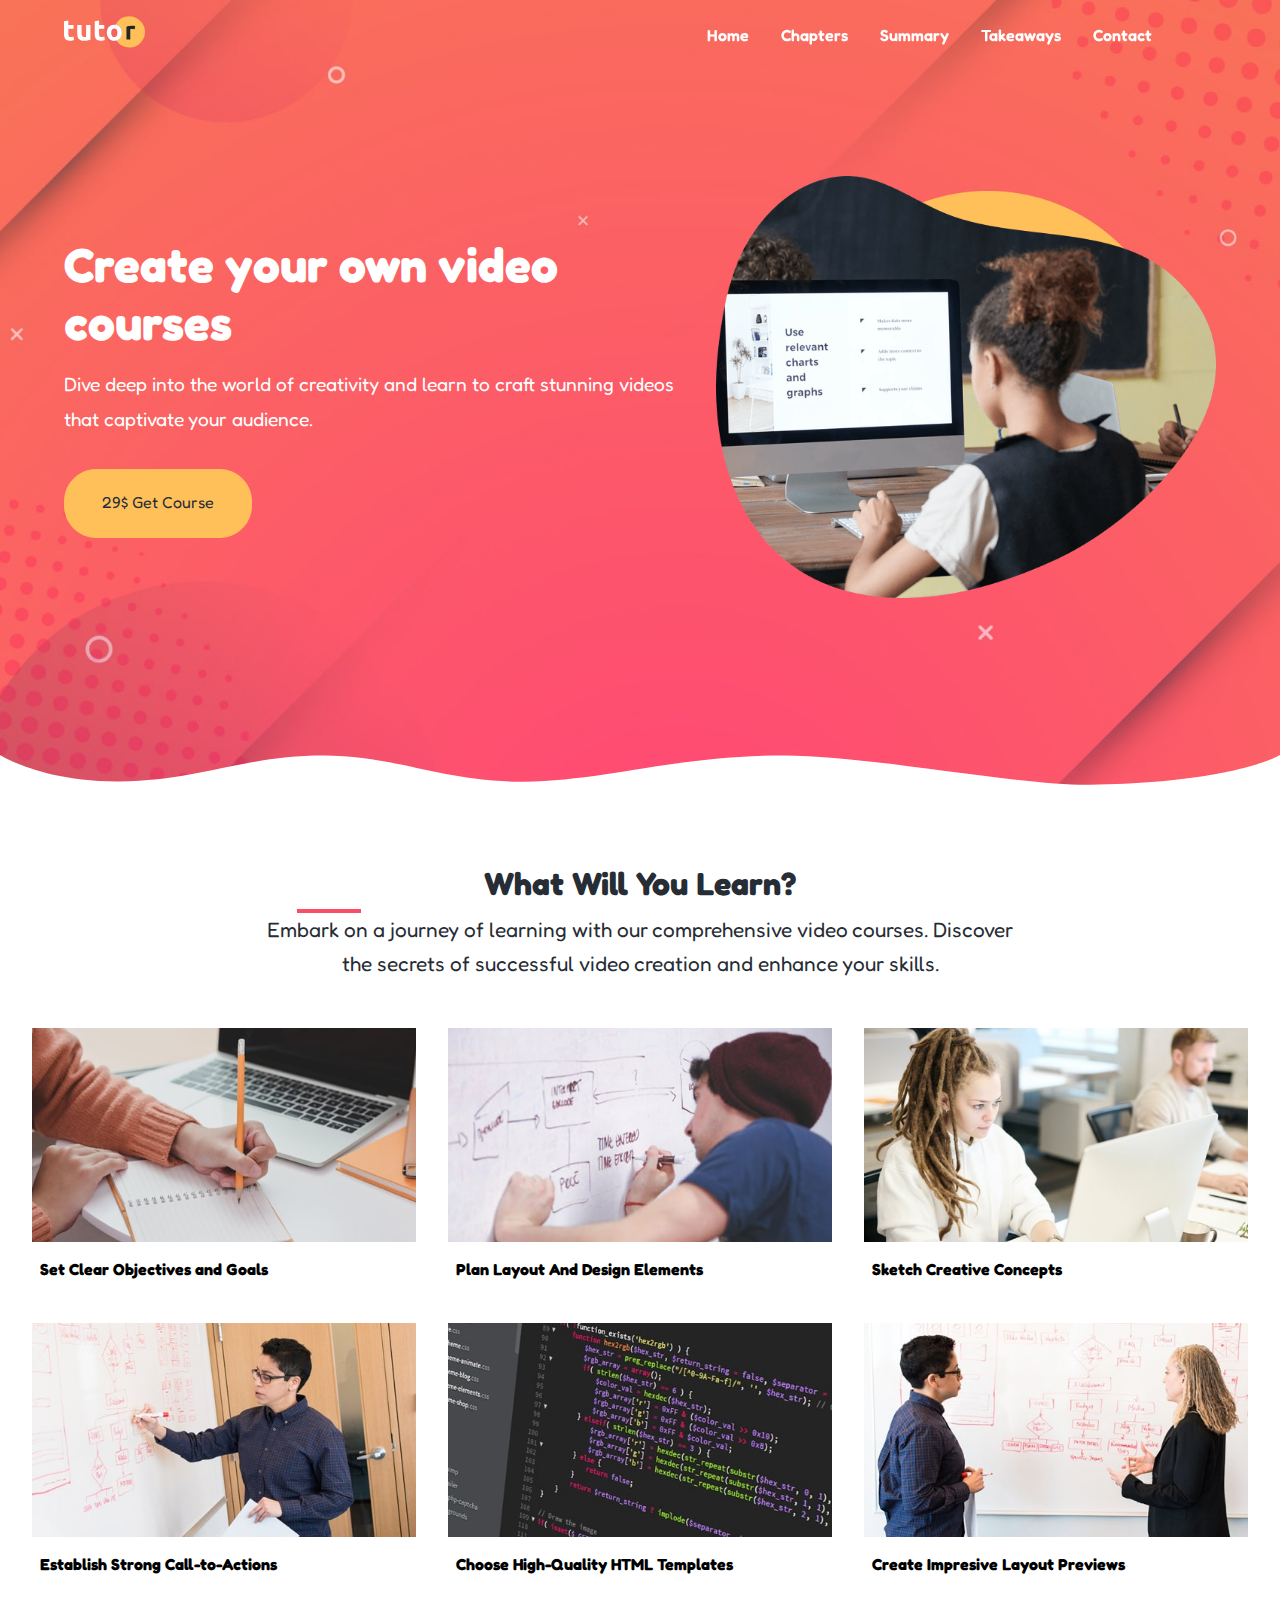
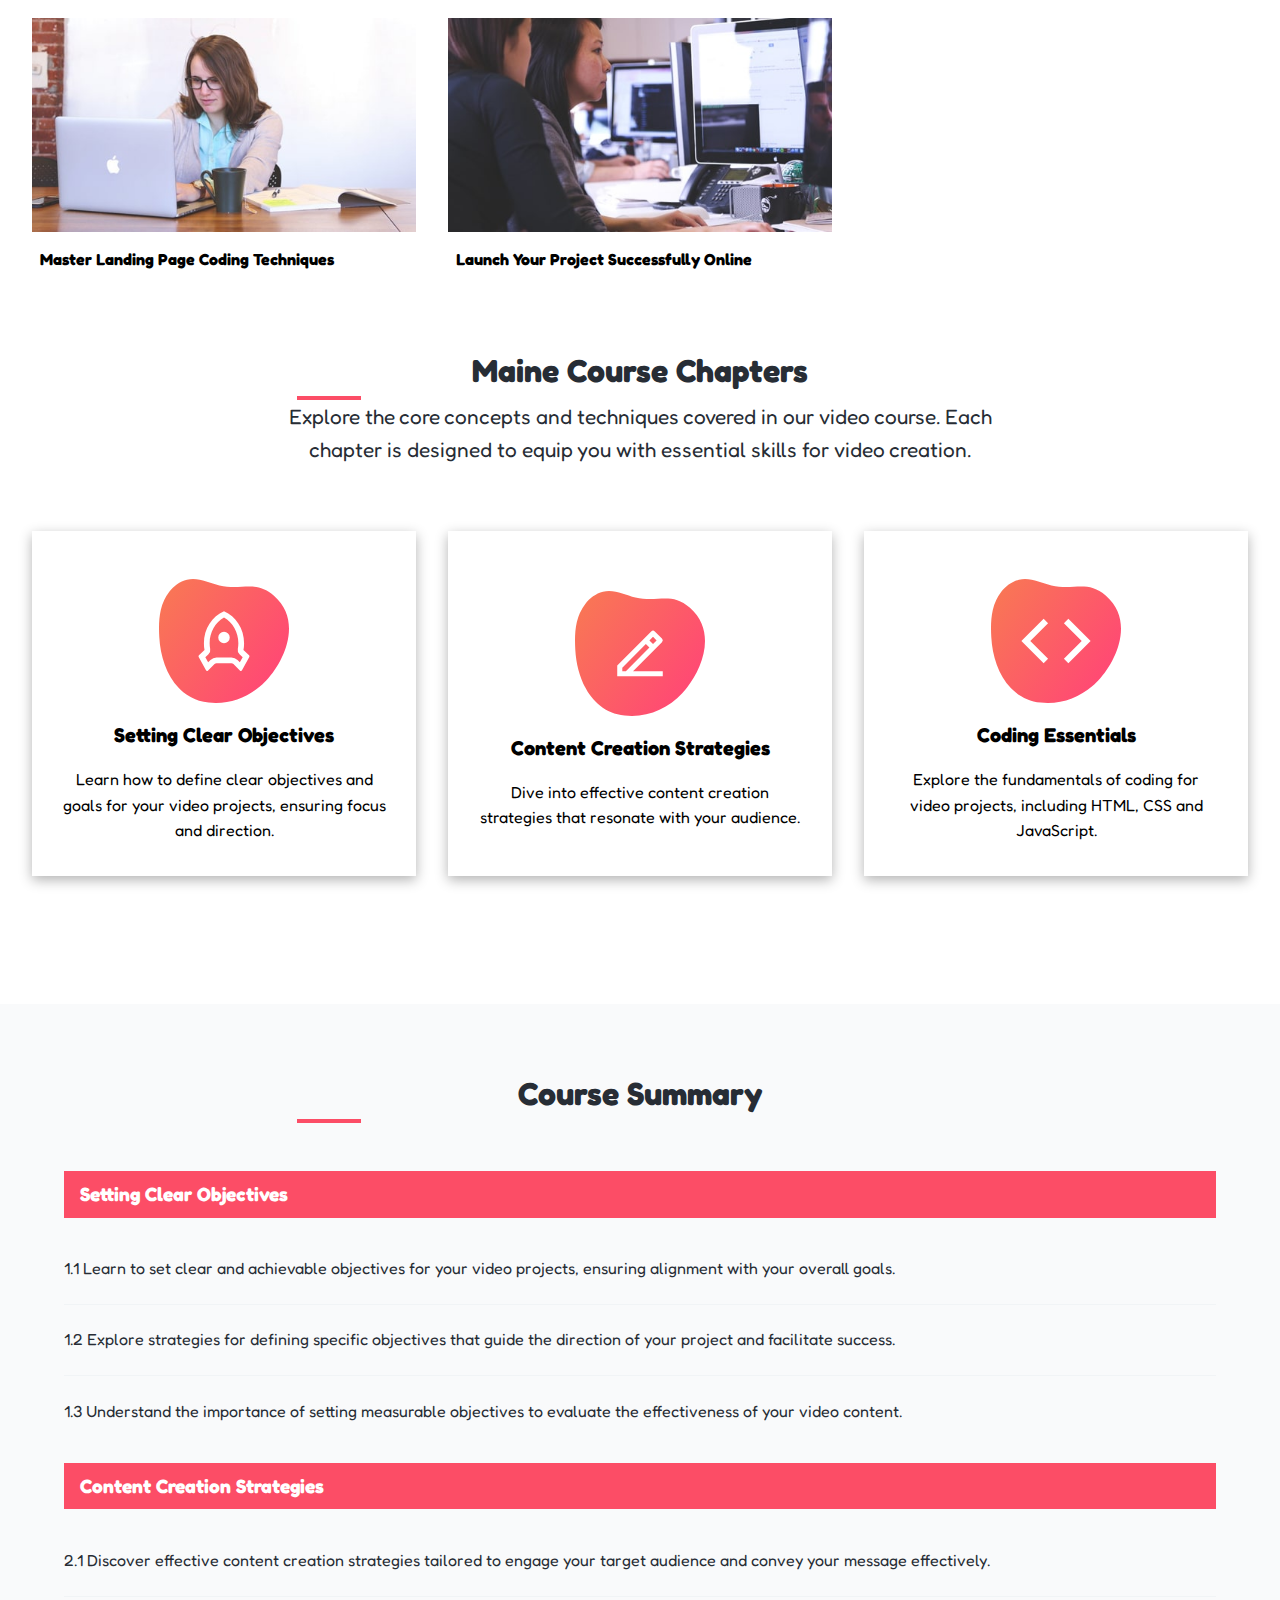
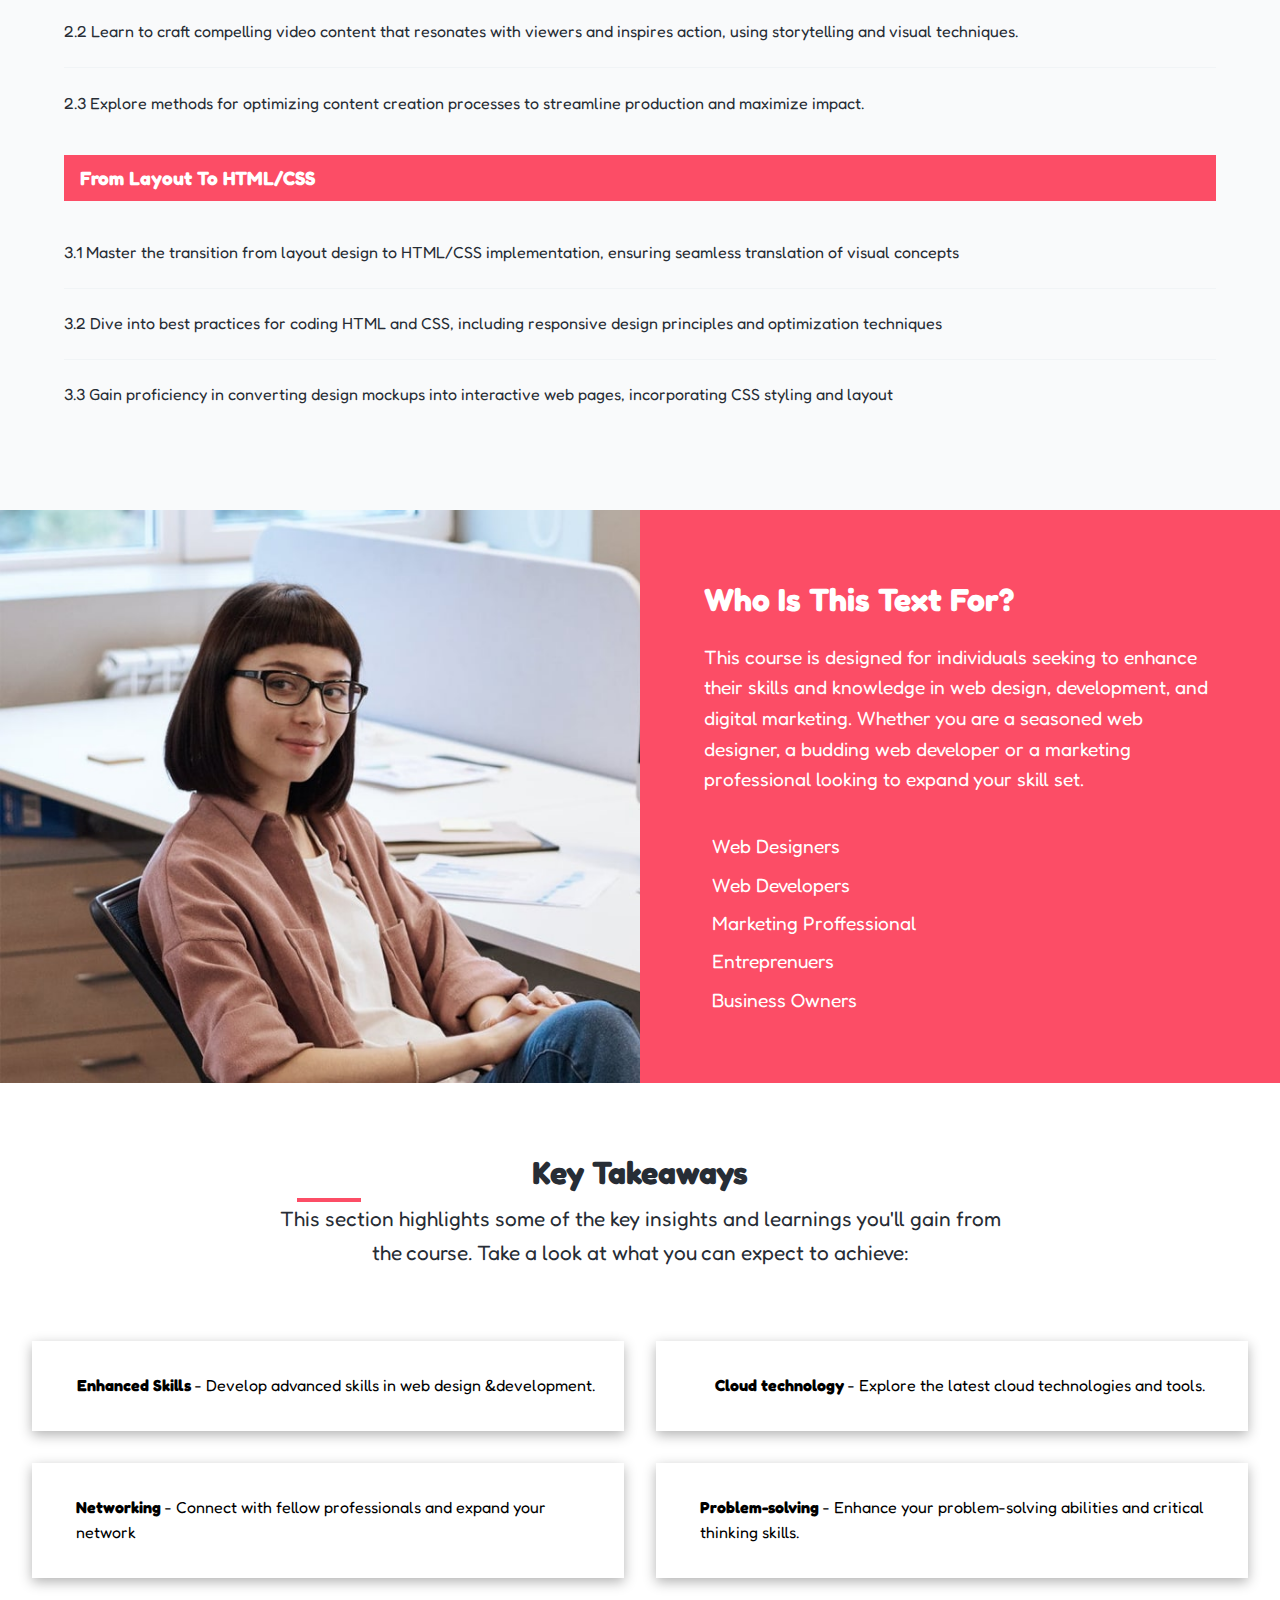
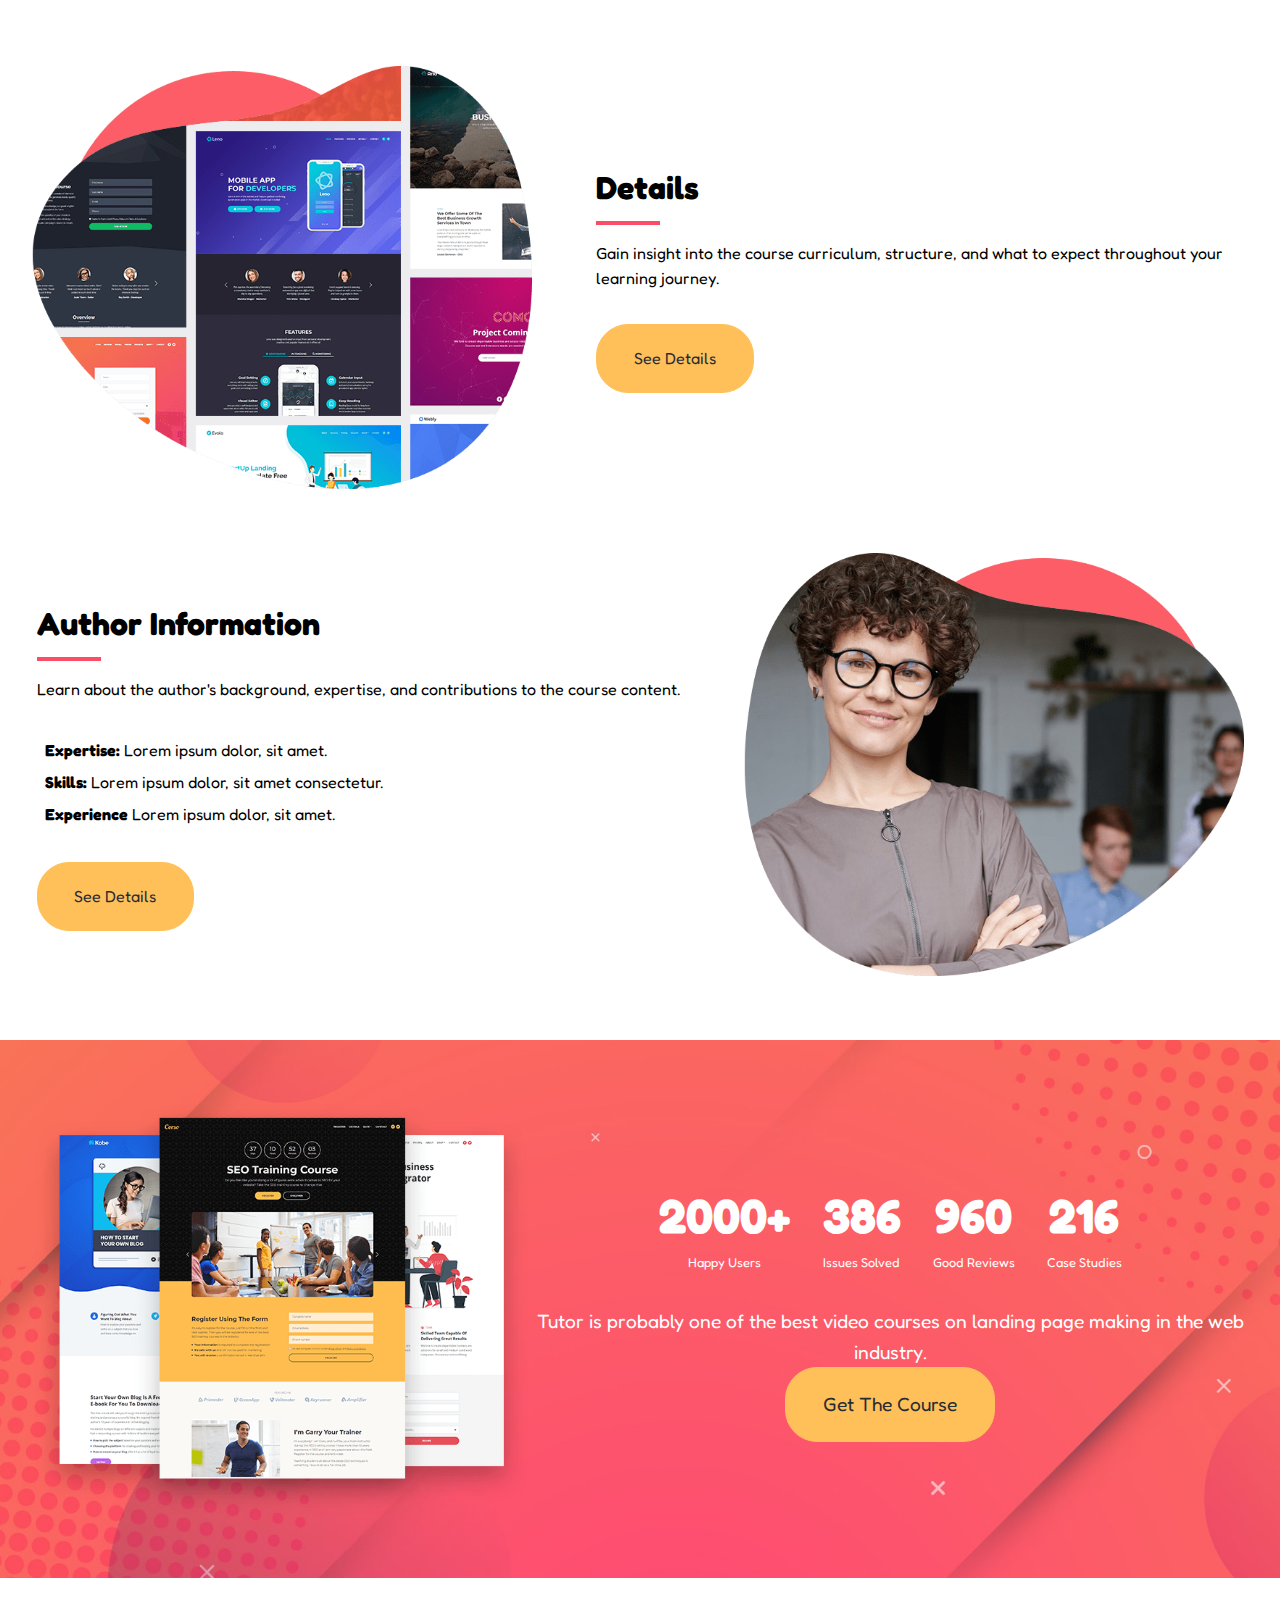
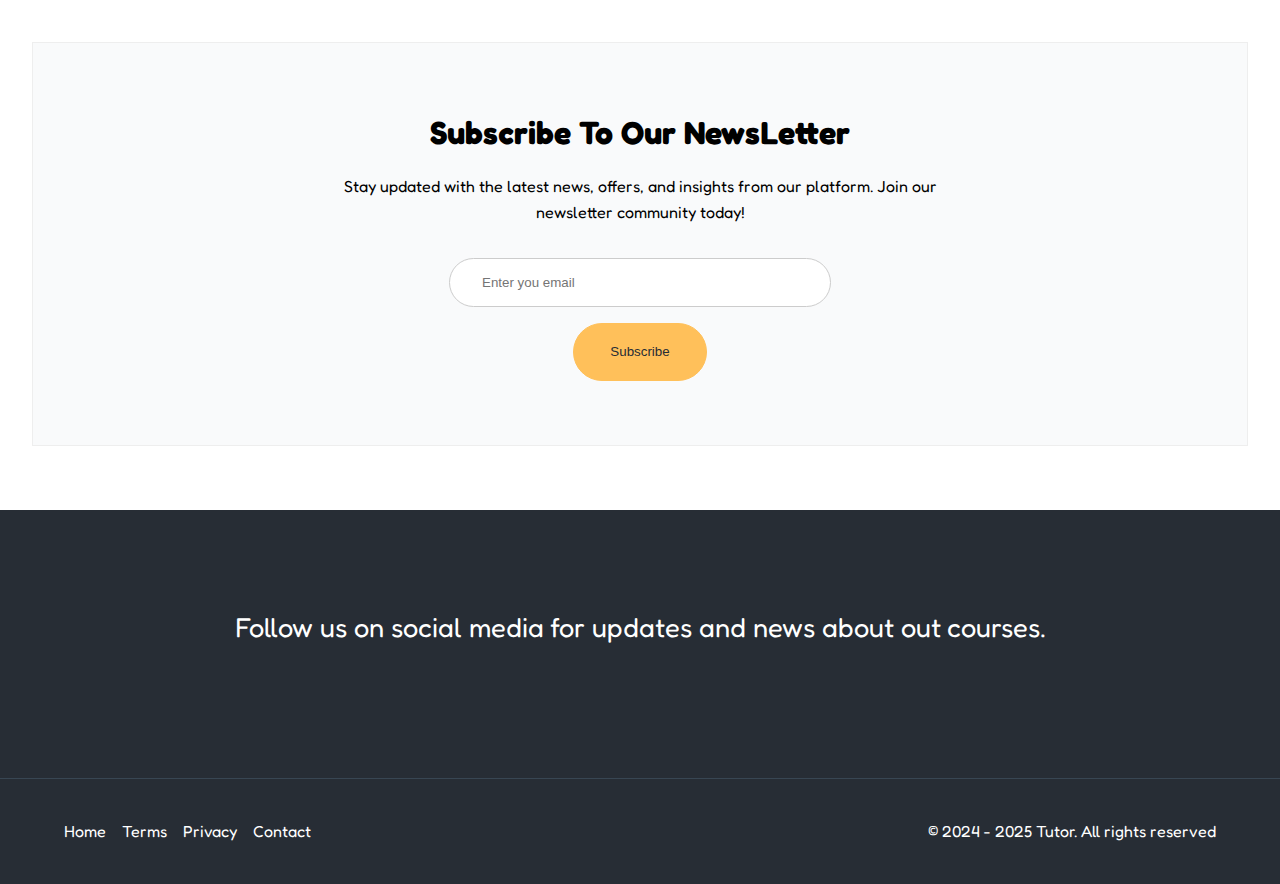
<file: index.html>
<!DOCTYPE html>
<html lang="en">
  <head>
    <meta charset="UTF-8" />
    <meta name="viewport" content="width=device-width, initial-scale=1.0" />
    <link
      rel="stylesheet"
      href="https://cdnjs.cloudflare.com/ajax/libs/font-awesome/6.6.0/css/all.min.css"
      integrity="sha512-Kc323vGBEqzTmouAECnVceyQqyqdsSiqLQISBL29aUW4U/M7pSPA/gEUZQqv1cwx4OnYxTxve5UMg5GT6L4JJg=="
      crossorigin="anonymous"
      referrerpolicy="no-referrer"
    />

    <link rel="preconnect" href="https://fonts.googleapis.com" />
    <link rel="preconnect" href="https://fonts.gstatic.com" crossorigin />
    <link
      href="https://fonts.googleapis.com/css2?family=Fredoka:wght@300..700&display=swap"
      rel="stylesheet"
    />

    <link rel="stylesheet" href="./css/style.css" />
    <link rel="icon" href="./images/favicon.png" />
    <title>Welcome to Teach.me</title>
  </head>
  <body>
    <nav class="navbar" role="navigation" aria-label="Main Navigation">
      <div class="navbar-flex container">
        <a href="index.html" aria-label="Logo Home Link">
          <img src="./images/logo.svg" alt="Tutor Logo" />
        </a>

        <div class="main-menu-items">
          <ul class="main-menu-list">
            <li>
              <a href="index.html">Home</a>
            </li>
            <li>
              <a href="#chapters">Chapters</a>
            </li>
            <li>
              <a href="#summary">Summary</a>
            </li>
            <li>
              <a href="#takeaways">Takeaways</a>
            </li>
            <li>
              <a href="#contact.html">Contact</a>
            </li>
            <li>
              <a
                href="facebook.com"
                target="_blank"
                aria-label="Follow us on Facebook"
              >
                <i class="fa-brands fa-facebook"></i>
              </a>
            </li>
            <li>
              <a
                href="linkedin.com"
                target="_blank"
                aria-label="Follow us on LinkedIn"
              >
                <i class="fa-brands fa-linkedin"></i>
              </a>
            </li>
          </ul>
        </div>

        <!-- Mobile menu -->
        <div class="mobile-menu">
          <!-- Hamburger button -->
          <div class="mobile-menu-toggle">
            <i class="fas fa-bars fa-2x"></i>
          </div>
          <!-- Mobile Menu Items -->
          <div class="mobile-menu-items">
            <ul class="mobile-menu-list">
              <li>
                <a href="index.html">Home</a>
              </li>
              <li>
                <a href="#chapters">Chapters</a>
              </li>
              <li>
                <a href="#summary">Summary</a>
              </li>
              <li>
                <a href="#takeaways">Takeaways</a>
              </li>
              <li>
                <a href="#contact.html">Contact</a>
              </li>
              <li>
                <a href="facebook.com" target="_blank">
                  <i class="fa-brands fa-facebook"></i>
                </a>
              </li>
              <li>
                <a href="linkedin.com" target="_blank">
                  <i class="fa-brands fa-linkedin"></i>
                </a>
              </li>
            </ul>
          </div>
        </div>
      </div>
    </nav>

    <!-- Hero -->

    <header class="hero">
      <div class="container hero-flex">
        <div class="hero-content">
          <h1>Create your own video courses</h1>
          <p>
            Dive deep into the world of creativity and learn to craft stunning
            videos that captivate your audience.
          </p>
          <a href="#" class="btn">29$ Get Course</a>
        </div>
        <img src="./images/header-course.png" alt="hero" />
      </div>
      <svg
        class="frame-decoration"
        data-name="Layer 2"
        xmlns="http://www.w3.org/2000/svg"
        preserveAspectRatio="none"
        viewBox="0 0 1920 192.275"
      >
        <defs>
          <style>
            .cls-1 {
              fill: #ffffff;
            }
          </style>
        </defs>
        <title>frame-decoration</title>
        <path
          class="cls-1"
          d="M0,158.755s63.9,52.163,179.472,50.736c121.494-1.5,185.839-49.738,305.984-49.733,109.21,0,181.491,51.733,300.537,50.233,123.941-1.562,225.214-50.126,390.43-50.374,123.821-.185,353.982,58.374,458.976,56.373,217.907-4.153,284.6-57.236,284.6-57.236V351.03H0V158.755Z"
          transform="translate(0 -158.755)"
        ></path>
      </svg>
    </header>

    <!-- Learn Section -->

    <section class="learn">
      <div class="container">
        <div class="section-header">
          <h2>What Will You Learn?</h2>
          <div class="heading-border"></div>
          <p>
            Embark on a journey of learning with our comprehensive video
            courses. Discover the secrets of successful video creation and
            enhance your skills.
          </p>
        </div>
        <div class="topics">
          <div class="topic-image">
            <img src="images/description-1.jpg" alt="topic" />
            <div class="topic-text">
              <h3>Set Clear Objectives and Goals</h3>
            </div>
          </div>
          <div class="topic-image">
            <img src="images/description-2.jpg" alt="topic" />
            <div class="topic-text">
              <h3>Plan Layout And Design Elements</h3>
            </div>
          </div>
          <div class="topic-image">
            <img src="images/description-3.jpg" alt="topic" />
            <div class="topic-text">
              <h3>Sketch Creative Concepts</h3>
            </div>
          </div>
          <div class="topic-image">
            <img src="images/description-4.jpg" alt="topic" />
            <div class="topic-text">
              <h3>Establish Strong Call-to-Actions</h3>
            </div>
          </div>
          <div class="topic-image">
            <img src="images/description-5.jpg" alt="topic" />
            <div class="topic-text">
              <h3>Choose High-Quality HTML Templates</h3>
            </div>
          </div>
          <div class="topic-image">
            <img src="images/description-6.jpg" alt="topic" />
            <div class="topic-text">
              <h3>Create Impresive Layout Previews</h3>
            </div>
          </div>
          <div class="topic-image">
            <img src="images/description-7.jpg" alt="topic" />
            <div class="topic-text">
              <h3>Master Landing Page Coding Techniques</h3>
            </div>
          </div>
          <div class="topic-image">
            <img src="images/description-8.jpg" alt="topic" />
            <div class="topic-text">
              <h3>Launch Your Project Successfully Online</h3>
            </div>
          </div>
        </div>
      </div>
    </section>

    <!-- Course chapters section -->

    <section class="chapters section" id="chapters">
      <div class="container">
        <div class="section-header">
          <h2>Maine Course Chapters</h2>
          <div class="heading-border"></div>
          <p>
            Explore the core concepts and techniques covered in our video
            course. Each chapter is designed to equip you with essential skills
            for video creation.
          </p>
        </div>
        <div class="chapter-cards">
          <div class="card">
            <img src="images/chapters-icon-1.svg" alt="chapter 1" />
            <h3>Setting Clear Objectives</h3>
            <p>
              Learn how to define clear objectives and goals for your video
              projects, ensuring focus and direction.
            </p>
          </div>
          <div class="card">
            <img src="images/chapters-icon-2.svg" alt="chapter 2" />
            <h3>Content Creation Strategies</h3>
            <p>
              Dive into effective content creation strategies that resonate with
              your audience.
            </p>
          </div>
          <div class="card">
            <img src="images/chapters-icon-3.svg" alt="chapter 3" />
            <h3>Coding Essentials</h3>
            <p>
              Explore the fundamentals of coding for video projects, including
              HTML, CSS and JavaScript.
            </p>
          </div>
        </div>
      </div>
    </section>

    <!-- Course Summary -->

    <section class="summary" id="summary">
      <div class="container">
        <div class="section-header">
          <h2>Course Summary</h2>
          <div class="heading-border"></div>
        </div>
        <div class="section-lists">
          <div class="list">
            <div class="list-header">Setting Clear Objectives</div>
            <div class="list-item">
              1.1 Learn to set clear and achievable objectives for your video
              projects, ensuring alignment with your overall goals.
            </div>
            <div class="list-item">
              1.2 Explore strategies for defining specific objectives that guide
              the direction of your project and facilitate success.
            </div>
            <div class="list-item">
              1.3 Understand the importance of setting measurable objectives to
              evaluate the effectiveness of your video content.
            </div>
          </div>

          <div class="list">
            <div class="list-header">Content Creation Strategies</div>
            <div class="list-item">
              2.1 Discover effective content creation strategies tailored to
              engage your target audience and convey your message effectively.
            </div>
            <div class="list-item">
              2.2 Learn to craft compelling video content that resonates with
              viewers and inspires action, using storytelling and visual
              techniques.
            </div>
            <div class="list-item">
              2.3 Explore methods for optimizing content creation processes to
              streamline production and maximize impact.
            </div>
          </div>

          <div class="list">
            <div class="list-header">From Layout To HTML/CSS</div>
            <div class="list-item">
              3.1 Master the transition from layout design to HTML/CSS
              implementation, ensuring seamless translation of visual concepts
            </div>
            <div class="list-item">
              3.2 Dive into best practices for coding HTML and CSS, including
              responsive design principles and optimization techniques
            </div>
            <div class="list-item">
              3.3 Gain proficiency in converting design mockups into interactive
              web pages, incorporating CSS styling and layout
            </div>
          </div>
        </div>
      </div>
    </section>

    <!-- Info section -->

    <section class="info" id="info">
      <div class="info-container">
        <div class="info-left"></div>
        <div class="info-content">
          <h2>Who Is This Text For?</h2>
          <p>
            This course is designed for individuals seeking to enhance their
            skills and knowledge in web design, development, and digital
            marketing. Whether you are a seasoned web designer, a budding web
            developer or a marketing professional looking to expand your skill
            set.
          </p>
          <ul>
            <li><i class="fas fa-check"></i>Web Designers</li>
            <li><i class="fas fa-check"></i>Web Developers</li>
            <li><i class="fas fa-check"></i>Marketing Proffessional</li>
            <li><i class="fas fa-check"></i>Entreprenuers</li>
            <li><i class="fas fa-check"></i>Business Owners</li>
          </ul>
        </div>
      </div>
    </section>

    <!-- Takeaways -->
    <section class="takeaways section" id="takeaways">
      <div class="container">
        <div class="section-header">
          <h2>Key Takeaways</h2>
          <div class="heading-border"></div>
          <p>
            This section highlights some of the key insights and learnings
            you'll gain from the course. Take a look at what you can expect to
            achieve:
          </p>
        </div>
        <div class="takeaway-cards">
          <div class="card">
            <i class="fas fa-rocket fa-3x text-primary"> </i>
            <p>
              <strong>Enhanced Skills</strong> - Develop advanced skills in web
              design &amp;development.
            </p>
          </div>
          <div class="card">
            <i class="fas fa-cloud fa-3x text-primary"> </i>
            <p>
              <strong>Cloud technology</strong> - Explore the latest cloud
              technologies and tools.
            </p>
          </div>
          <div class="card">
            <i class="fas fa-user fa-3x text-primary"> </i>
            <p>
              <strong>Networking</strong> - Connect with fellow professionals
              and expand your network
            </p>
          </div>
          <div class="card">
            <i class="fas fa-cog fa-3x text-primary"> </i>
            <p>
              <strong>Problem-solving</strong> - Enhance your problem-solving
              abilities and critical thinking skills.
            </p>
          </div>
        </div>
      </div>
    </section>

    <!-- Course Details -->
    <section class="details section" id="details">
      <div class="container details-flex">
        <img src="images/details.png" alt="details" />
        <div class="details-content">
          <h2>Details</h2>
          <div class="heading-border"></div>
          <p>
            Gain insight into the course curriculum, structure, and what to
            expect throughout your learning journey.
          </p>
          <a href="#" class="btn">See Details</a>
        </div>
      </div>
    </section>

    <!-- Author Details -->
    <section class="details section" id="author">
      <div class="container details-flex">
        <img src="images/author.png" alt="details" />
        <div class="details-content">
          <h2>Author Information</h2>
          <div class="heading-border"></div>
          <p>
            Learn about the author's background, expertise, and contributions to
            the course content.
          </p>
          <ul>
            <li>
              <i class="fas fa-chevron-circle-right text-primary"></i
              ><strong>Expertise:</strong> Lorem ipsum dolor, sit amet.
            </li>

            <li>
              <i class="fas fa-chevron-circle-right text-primary"></i
              ><strong>Skills:</strong> Lorem ipsum dolor, sit amet consectetur.
            </li>
            <li>
              <i class="fas fa-chevron-circle-right text-primary"></i
              ><strong>Experience</strong> Lorem ipsum dolor, sit amet.
            </li>
          </ul>
          <a href="#" class="btn">See Details</a>
        </div>
      </div>
    </section>

    <!-- Stat Section -->

    <section class="stats section" id="stats">
      <div class="container stats-flex">
        <img src="./images/stats.png" alt="stats" />
        <div class="stats-content">
          <div class="stats-numbers">
            <div>
              <h3>2000+</h3>

              <p>Happy Users</p>
            </div>
            <div>
              <h3>386</h3>

              <p>Issues Solved</p>
            </div>
            <div>
              <h3>960</h3>

              <p>Good Reviews</p>
            </div>
            <div>
              <h3>216</h3>

              <p>Case Studies</p>
            </div>
          </div>
          <div class="stats-text">
            <p>
              Tutor is probably one of the best video courses on landing page
              making in the web industry.
            </p>
            <a href="#" class="btn">Get The Course</a>
          </div>
        </div>
      </div>
    </section>

    <!-- Newsletter Section -->

    <section class="newsletter section" id="newsletter">
      <div class="container newsletter-flex">
        <h2>Subscribe To Our NewsLetter</h2>
        <p>
          Stay updated with the latest news, offers, and insights from our
          platform. Join our newsletter community today!
        </p>
        <form>
          <input
            type="email"
            name="email"
            id="email"
            placeholder="Enter you email"
          />
          <button class="btn" type="submit">Subscribe</button>
        </form>
      </div>
    </section>

    <!-- Footer -->

    <section class="social section">
      <div class="container">
        <div class="social-flex">
          <p>
            Follow us on social media for updates and news about out courses.
          </p>
          <div class="social-icons">
            <a href="#"><i class="fa-brands fa-facebook fa-2x"></i></a>
            <a href="#"><i class="fa-brands fa-twitter fa-2x"></i></a>
            <a href="#"><i class="fa-brands fa-instagram fa-2x"></i></a>
            <a href="#"><i class="fa-brands fa-linkedin fa-2x"></i></a>
            <a href="#"><i class="fa-brands fa-youtube fa-2x"></i></a>
            <a href="#"><i class="fa-brands fa-pinterest fa-2x"></i></a>
          </div>
        </div>
      </div>
    </section>

    <footer class="footer">
      <div class="container footer-flex">
        <ul class="footer-links">
          <li><a href="#"></a>Home</li>
          <li><a href="#"></a>Terms</li>
          <li><a href="#"></a>Privacy</li>
          <li><a href="contact.html"></a>Contact</li>
        </ul>
        <p>&copy; 2024 - 2025 Tutor. All rights reserved</p>
      </div>
    </footer>

    <script src="./js/index.js"></script>
  </body>
</html>
</file>
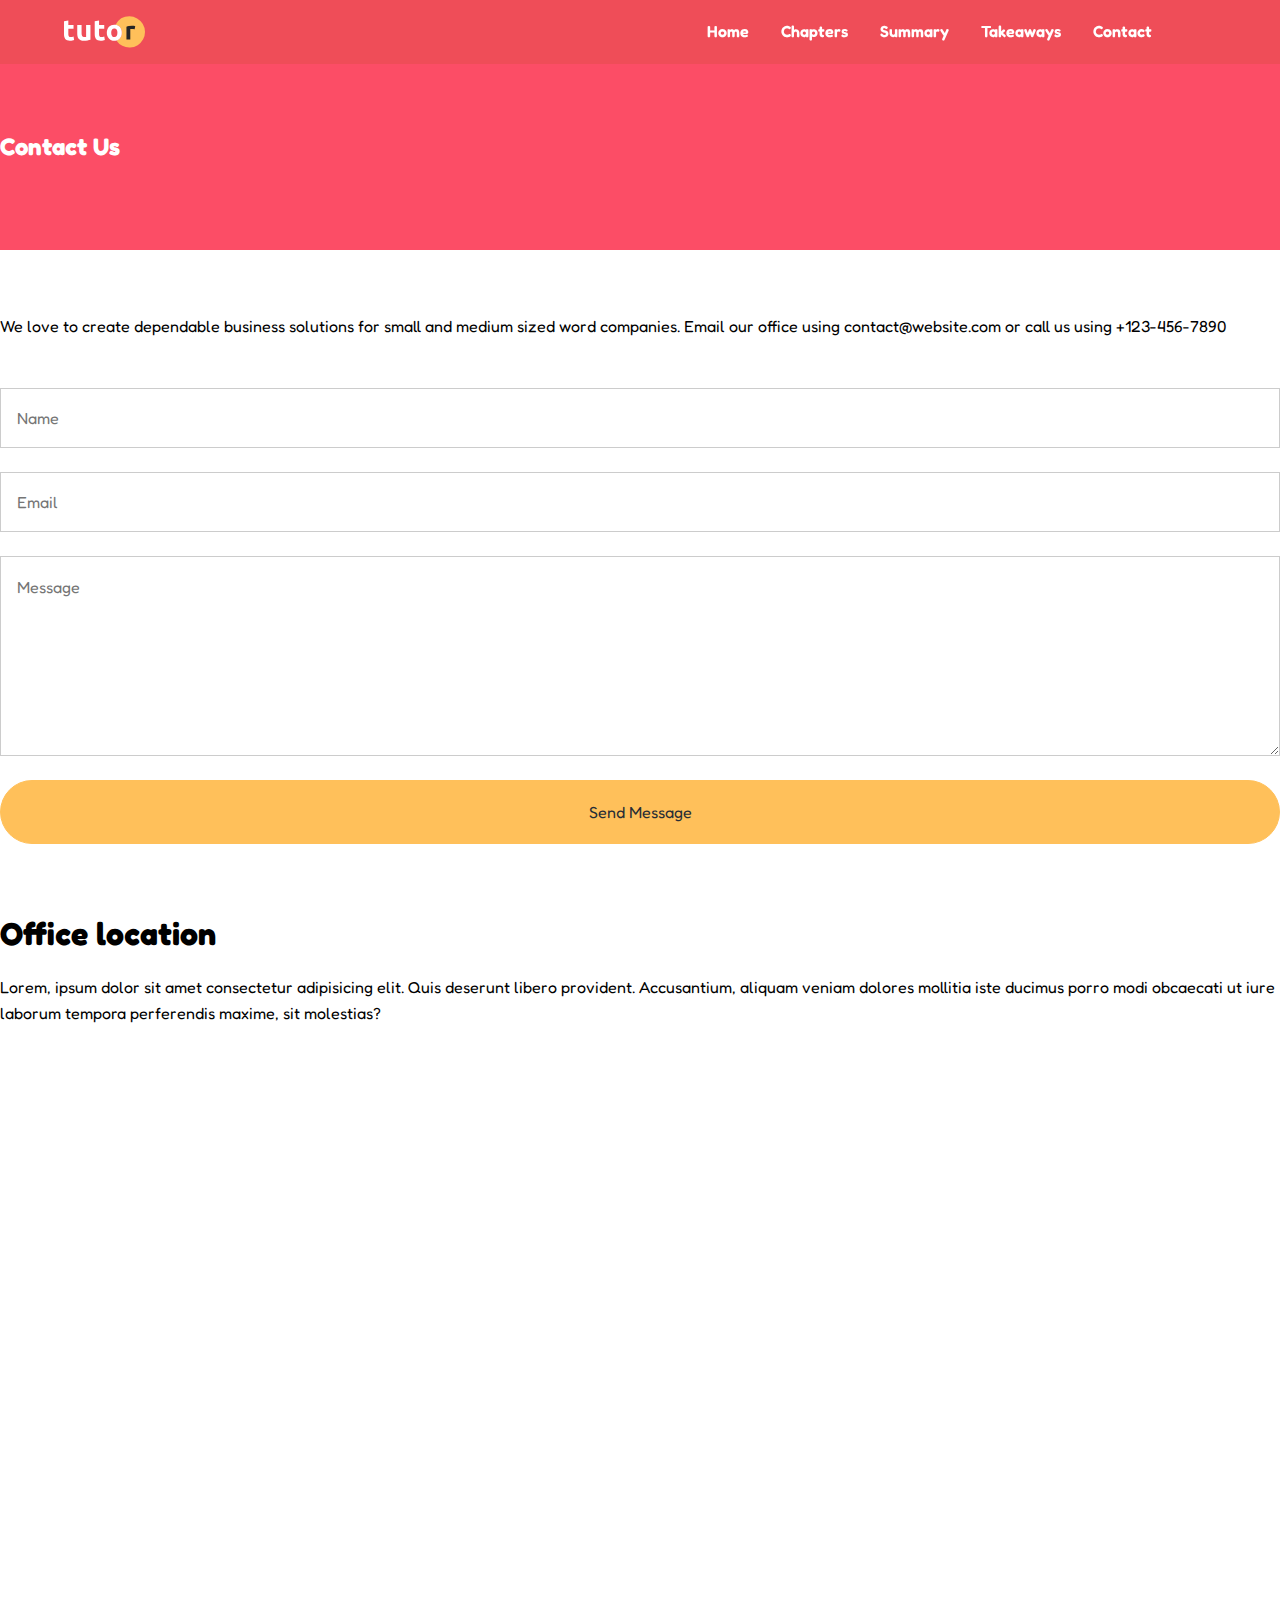
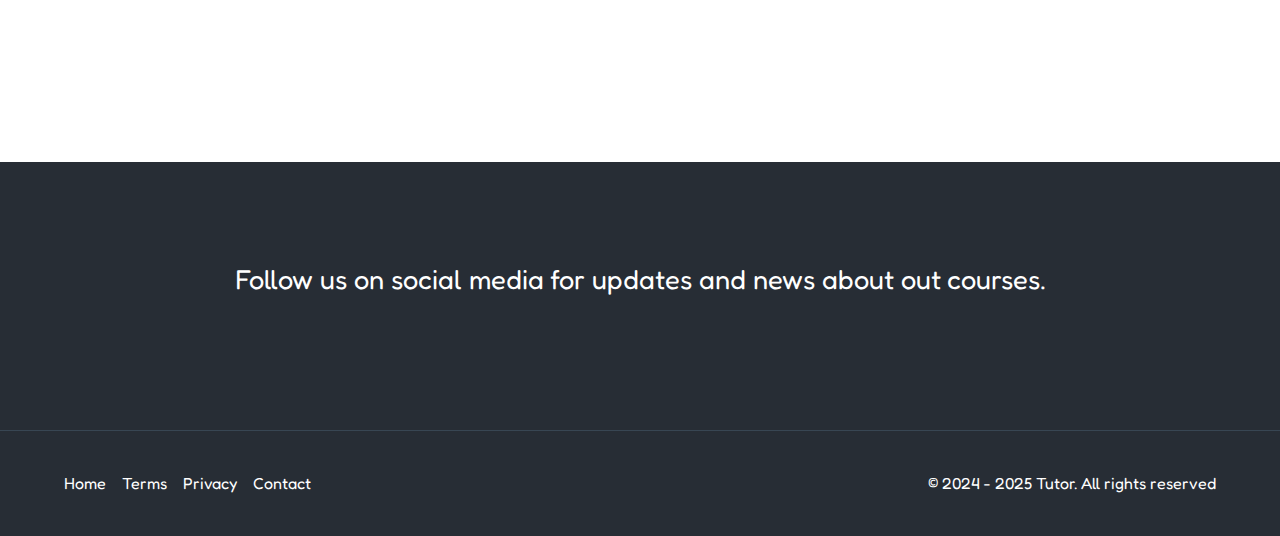
<file: contact.html>
<!DOCTYPE html>
<html lang="en">
  <head>
    <meta charset="UTF-8" />
    <meta name="viewport" content="width=device-width, initial-scale=1.0" />
    <link
      rel="stylesheet"
      href="https://cdnjs.cloudflare.com/ajax/libs/font-awesome/6.6.0/css/all.min.css"
      integrity="sha512-Kc323vGBEqzTmouAECnVceyQqyqdsSiqLQISBL29aUW4U/M7pSPA/gEUZQqv1cwx4OnYxTxve5UMg5GT6L4JJg=="
      crossorigin="anonymous"
      referrerpolicy="no-referrer"
    />

    <link rel="preconnect" href="https://fonts.googleapis.com" />
    <link rel="preconnect" href="https://fonts.gstatic.com" crossorigin />
    <link
      href="https://fonts.googleapis.com/css2?family=Fredoka:wght@300..700&display=swap"
      rel="stylesheet"
    />

    <link rel="stylesheet" href="./css/style.css" />
    <link rel="icon" href="./images/favicon.png" />
    <title>Welcome to Teach.me</title>
  </head>
  <body>
    <nav class="navbar navbar-scroll">
      <div class="navbar-flex container">
        <img src="./images/logo.svg" alt="Tutor" />
        <div class="main-menu-items">
          <ul class="main-menu-list">
            <li>
              <a href="#home">Home</a>
            </li>
            <li>
              <a href="#chapters">Chapters</a>
            </li>
            <li>
              <a href="#summary">Summary</a>
            </li>
            <li>
              <a href="#takeaways">Takeaways</a>
            </li>
            <li>
              <a href="#contact.html">Contact</a>
            </li>
            <li>
              <a href="facebook.com" target="_blank">
                <i class="fa-brands fa-facebook"></i>
              </a>
            </li>
            <li>
              <a href="linkedin.com" target="_blank">
                <i class="fa-brands fa-linkedin"></i>
              </a>
            </li>
          </ul>
        </div>

        <!-- Mobile menu -->
        <div class="mobile-menu">
          <!-- Hamburger button -->
          <div class="mobile-menu-toggle">
            <i class="fas fa-bars fa-2x"></i>
          </div>
          <!-- Mobile Menu Items -->
          <div class="mobile-menu-items">
            <ul class="mobile-menu-list">
              <li>
                <a href="#home">Home</a>
              </li>
              <li>
                <a href="#chapters">Chapters</a>
              </li>
              <li>
                <a href="#summary">Summary</a>
              </li>
              <li>
                <a href="#takeaways">Takeaways</a>
              </li>
              <li>
                <a href="#contact.html">Contact</a>
              </li>
              <li>
                <a href="facebook.com" target="_blank">
                  <i class="fa-brands fa-facebook"></i>
                </a>
              </li>
              <li>
                <a href="linkedin.com" target="_blank">
                  <i class="fa-brands fa-linkedin"></i>
                </a>
              </li>
            </ul>
          </div>
        </div>
      </div>
    </nav>

    <!-- Inner Header -->

    <header class="inner-header">
      <div class="container-sm">
        <h2>Contact Us</h2>
      </div>
    </header>

    <section class="contact-form section">
      <div class="container-sm">
        <p>
          We love to create dependable business solutions for small and medium
          sized word companies. Email our office using contact@website.com or
          call us using +123-456-7890
        </p>
        <form action="https://formspree.io/f/mjkbnqwd" method="POST">
          <input type="text" name="name" placeholder="Name" />
          <input type="email" name="email" placeholder="Email" />
          <textarea type="message" placeholder="Message"></textarea>
          <button type="submit" class="btn">Send Message</button>
        </form>
      </div>
    </section>

    <!-- Location -->
    <section class="location section">
      <div class="container-sm">
        <h2>Office location</h2>
        <p>
          Lorem, ipsum dolor sit amet consectetur adipisicing elit. Quis
          deserunt libero provident. Accusantium, aliquam veniam dolores
          mollitia iste ducimus porro modi obcaecati ut iure laborum tempora
          perferendis maxime, sit molestias?
        </p>
        <div class="map">
          <iframe
            src="https://www.google.com/maps/embed?pb=!1m18!1m12!1m3!1d1241.5303553091994!2d-0.14076024298621118!3d51.51210217963597!2m3!1f0!2f0!3f0!3m2!1i1024!2i768!4f13.1!3m3!1m2!1s0x487604d502268421%3A0x6a7d62889992f993!2sRegent+St%2C+Soho%2C+London+W1B+5TH%2C+UK!5e0!3m2!1sen!2sro!4v1476174541049"
            frameborder="0"
          ></iframe>
        </div>
      </div>
    </section>

    <!-- Footer -->

    <section class="social section">
      <div class="container">
        <div class="social-flex">
          <p>
            Follow us on social media for updates and news about out courses.
          </p>
          <div class="social-icons">
            <a href="#"><i class="fa-brands fa-facebook fa-2x"></i></a>
            <a href="#"><i class="fa-brands fa-twitter fa-2x"></i></a>
            <a href="#"><i class="fa-brands fa-instagram fa-2x"></i></a>
            <a href="#"><i class="fa-brands fa-linkedin fa-2x"></i></a>
            <a href="#"><i class="fa-brands fa-youtube fa-2x"></i></a>
            <a href="#"><i class="fa-brands fa-pinterest fa-2x"></i></a>
          </div>
        </div>
      </div>
    </section>

    <footer class="footer">
      <div class="container footer-flex">
        <ul class="footer-links">
          <li><a href="#"></a>Home</li>
          <li><a href="#"></a>Terms</li>
          <li><a href="#"></a>Privacy</li>
          <li><a href="contact.html"></a>Contact</li>
        </ul>
        <p>&copy; 2024 - 2025 Tutor. All rights reserved</p>
      </div>
    </footer>

    <script src="./js/index.js"></script>
  </body>
</html>
</file>
<file: css/style.css>
*,
*::before,
*::after {
  margin: 0;
  padding: 0;
  box-sizing: border-box;
}

:root {
  --primary-color: #fc4d66;
  --secondary-color: #ffc05a;
  --light-color: #f9fafb;
  --dark-color: #272d35;
}

html,
body {
  font-family: "Fredoka", sans-serif;
  scroll-behavior: smooth;
  line-height: 1.6;
}

a {
  text-decoration: none;
}

ul {
  list-style: none;
}

img {
  max-width: 100%;
}

/* Utility */

.container {
  max-width: 1600px;
  margin: 0 auto;
  padding: 0 2rem;
}

.constainer-sm {
  max-width: 1000px;
  margin: 0 auto;
  padding: 0 2rem;
}

.btn {
  display: inline-block;
  padding: 1.3rem 2.3rem;
  border: 1px solid var(--secondary-color);
  border-radius: 32px;
  background: var(--secondary-color);
  color: var(--dark-color);
  cursor: pointer;
  transition: all 0.2s;

  &:hover {
    background: var(--primary-color);
    color: #fff;
    border-color: #fff;
  }
}

/* Text classes */
.text-primary {
  color: var(--primary-color);
}
.text-secondary {
  color: var(--secondary-color);
}

.section {
  margin: 4rem 0;
}

/* Section header */
.section-header {
  max-width: 750px;
  margin: 0 auto;
  text-align: center;
  margin-bottom: 3rem;
  padding: 0;
}

.section-header h2 {
  font-size: 2rem;
  font-weight: 700;
  color: var(--dark-color);
}

.section-header p {
  font-size: 1.3rem;
  color: var(--dark-color);
}

.heading-border {
  width: 64px;
  height: 4px;
  background: var(--primary-color);
  margin: 0 2rem;
}

/* Card */

.card {
  display: flex;
  flex-direction: column;
  align-items: center;
  justify-content: center;
  align-content: center;
  text-align: center;
  padding: 2rem 1.75rem;
  background-color: white;
  box-shadow: 0 4px 12px 0 rgba(0, 0, 0, 0.3);
}

/* Navbar */

.navbar {
  background-color: none;
  color: white;
  padding: 1rem 2rem;
  position: fixed;
  top: 0;
  right: 0;
  left: 0;
  z-index: 1000;
  transition: background-color 0.3s ease-in-out;
}

.navbar.navbar-scroll {
  background-color: rgba(235, 77, 85, 0.8);
  backdrop-filter: blur(10px);
}

.navbar img {
  width: 81px;
  height: 32px;
}

.navbar-flex {
  display: flex;
  justify-content: space-between;
  align-items: center;
}

.navbar .main-menu-list {
  display: flex;
  align-items: center;
  gap: 2rem;
  font-weight: 600;
}

.navbar a {
  color: white;
}

.navbar a:hover {
  color: var(--secondary-color);
}

.navbar i {
  font-size: 1.5rem;
}

/* Mobile menu */

.mobile-menu {
  display: none;
}
.navbar .mobile-menu-toggle {
  color: white;
  cursor: pointer;
}

.navbar .mobile-menu-items {
  position: absolute;
  top: 100%;
  left: 0;
  width: 100%;
  background-color: rgba(0, 0, 0, 0.8);
  opacity: 0.95;
  padding: 3rem 2rem;
  text-align: center;
  box-shadow: 0 2px 5px rgba(0, 0, 0, 0.1);
  border-top: 1px solid rgba(255, 255, 255, 0.1);
  transform: translateX(100%);
  transition: transform 0.5s ease;
}

.navbar .mobile-menu-items.active {
  transform: translateX(0);
}

.navbar .mobile-menu-list {
  display: flex;
  flex-direction: column;
  gap: 2rem;
  font-size: 1.2rem;
}

/* Hero */
.hero {
  background: #000 url("../images/header-background.jpg") center center/cover
    no-repeat;
  padding: 11rem 2rem 8rem;
  color: #fff;
  overflow: hidden;
  position: relative;
  margin-bottom: -1rem;
}

.hero .hero-flex {
  display: flex;
  justify-content: space-between;
  align-items: center;
  gap: 6rem;
  padding-bottom: 8rem;
}

.hero h1 {
  font-size: 3.5rem;
  line-height: 1.2;
  font-weight: 700;
  margin-bottom: 1rem;
}

.hero p {
  font-size: 1.2rem;
  margin-bottom: 2rem;
  line-height: 1.8;
  font-weight: 400;
}

.hero img {
  width: 100%;
  margin-right: -100px;
}

.hero .frame-decoration {
  position: absolute;
  bottom: 0;
  left: 0;
  width: 100%;
  height: 100px;
  margin-bottom: -1px;
}

/* Learn topics */
.learn {
  margin-top: 20px;
}

.topics {
  display: grid;
  grid-template-columns: repeat(4, 1fr);
  gap: 2rem;
}

.topics img {
  transition: transform 0.3s;
}

.topics img:hover {
  transform: scale(1.1);
}

.topics h3 {
  font-size: 1rem;
  font-weight: 700;
  margin: 0.5em;
}

/* Chapter cards */

.chapter-cards {
  display: grid;
  grid-template-columns: repeat(3, 1fr);
  gap: 2rem;
  padding: 1rem 0 4rem;
}

.chapter-cards img {
  width: 130px;
  margin-top: 1rem;
}

.chapter-cards h3 {
  font-size: 1.25rem;
  font-weight: 700;
  margin: 1rem 0;
}

/* Summary */

.summary {
  background: var(--light-color);
  color: var(--dark-color);
  padding: 4rem 2rem 5rem;
}

.summary .section-list {
  background: #fff;
  padding: 2rem;
}

.summary .list-header {
  background: var(--primary-color);
  color: #fff;
  padding: 0.5rem 1rem;
  font-size: 1.2rem;
  font-weight: 700;
  margin: 1rem 0;
}

.summary .list-item {
  padding: 1.4rem 0;
  border-bottom: 1px solid #f1f4f6;
}

.summary .list-item:last-child {
  border-bottom: none;
}

/* Info section */

.info-container {
  background: url("../images/audience.jpg") top center/cover no-repeat;
  display: flex;
}

.info-content {
  background-color: var(--primary-color);
  color: #fff;
  flex: 1;
  padding: 4rem;
}

.info-content h2 {
  font-size: 2rem;
  margin-bottom: 1rem;
  font-weight: 700;
}

.info-content p {
  font-size: 1.2rem;
  margin-bottom: 2rem;
}

.info-content ul li {
  font-size: 1.2rem;
  line-height: 2;
}

.info-content i {
  margin-right: 0.5rem;
  color: var(--secondary-color);
}

.info-left {
  width: 50%;
}

/* Takeaways */
.takeaway-cards {
  display: grid;
  grid-template-columns: repeat(2, 1fr);
  gap: 2rem;
  padding: 1.5rem 0;
}

.takeaway-cards .card {
  display: flex;
  flex-direction: row;
  text-align: left;
}
.takeaway-cards .card i {
  margin-right: 1rem;
}

/* Details */
.details .details-flex {
  display: flex;
  gap: 4rem;
  align-items: center;
  justify-content: center;
}

.details img {
  width: 100%;
  max-width: 500px;
}

.details h2 {
  font-size: 2rem;
  font-weight: 700;
  margin-bottom: 0.5rem;
}

.details .heading-border {
  margin: 0;
}

.details p {
  margin: 1rem 0 2rem;
}

/* Author */

.details + .details .details-flex {
  flex-direction: row-reverse;
}

.details ul {
  margin-bottom: 2rem;
}

.details ul li {
  line-height: 2;
}

.details i {
  margin-right: 0.5rem;
}

/* Stats */

.stats {
  background: #000 url("../images/stats-background.jpg") center center/cover
    no-repeat;
  color: #fff;
}

.stats-flex {
  display: flex;
  justify-content: space-between;
  align-items: center;
  padding: 4rem 2rem;
}
.stats img {
  width: 100%;
  max-width: 500px;
}

.stats content {
  max-width: 500px;
}

.stats .stats-numbers {
  display: flex;
  gap: 2rem;
  margin: 2rem 0;
  text-align: center;
  justify-content: center;
  align-items: center;
  flex-wrap: wrap;
}

.stats .stats-numbers h3 {
  font-size: 3rem;
  font-weight: 700;
}

.stats .stats-numbers p {
  font-size: 0.8rem;
}

.stats .stats-text {
  font-size: 1.2rem;
  margin-bottom: 2rem;
  text-align: center;
}

.stats btn {
  display: block;
  margin: 0 auto;
  text-align: center;
  width: 200px;
}

/* Newsletter */

.newsletter {
  text-align: center;
  margin: 0 2rem;
}

.newsletter-flex {
  display: flex;
  gap: 1rem;
  padding: 4rem 2rem;
  flex-direction: column;
  justify-content: center;
  align-items: center;
  background: var(--light-color);
  border: 1px solid #eee;
}

.newsletter h2 {
  font-size: 2rem;
  font-weight: 700;
}

.newsletter p {
  max-width: 600px;
}

.newsletter input[type="email"] {
  padding: 1rem 2rem;
  border: 1px solid #ccc;
  border-radius: 32px;
  width: 100%;
  max-width: 400px;
  margin: 1rem 0;
}

/* Social */
.social {
  background: var(--dark-color);
  color: #fff;
  padding: 6rem 2rem;
  text-align: center;
  font-size: 1.7rem;
  margin-bottom: 0;
}

.social a {
  color: #fff;
  &:hover {
    color: var(--secondary-color);
  }
}
.social p {
  margin-bottom: 2rem;
}

.social .social-icons {
  display: flex;
  justify-content: center;
  gap: 2rem;
  margin-top: 2rem;
}

/* Footer */
.footer {
  background: var(--dark-color);
  color: #fff;
  border-top: 1px solid #384653;
  padding: 0.5rem 2rem;
}

.footer-flex {
  display: flex;
  justify-content: space-between;
  align-items: center;
}

.footer a {
  color: #fff;
  &:hover {
    color: var(--secondary-color);
  }
}

.footer ul {
  display: flex;
  justify-content: center;
  gap: 1rem;
  margin: 2rem 0;
}

/* Inner Header */
.inner-header {
  background: var(--primary-color);
  color: #fff;
  height: 250px;
  padding-top: 8rem;
}

.inner-header h1 {
  font-size: 2.5rem;
  font-weight: 700;
  margin-bottom: 1rem;
}

/* Contact Form */

.contact-form p {
  margin-bottom: 3rem;
}

.contact-form input,
.contact-form textarea {
  display: block;
  font-family: inherit;
  font-size: medium;
  width: 100%;
  margin: 1.5rem 0;
  border: 1px solid #ccc;
  padding: 1.2rem 1rem;
}

.contact-form textarea {
  height: 200px;
}

.contact-form .btn {
  display: block;
  width: 100%;
  font-size: inherit;
  font-family: inherit;
  margin: 0 auto;
}

/* Location */
.location h2 {
  font-size: 2rem;
  font-weight: 700;
  margin-bottom: 1rem;
}

.location p {
  margin-bottom: 2rem;
}

.location .map {
  overflow: hidden;
  position: relative;
  height: 0;
  margin-bottom: 3rem;
  padding-bottom: 50%;
  border-radius: 0.25rem;
}

.location .map iframe {
  position: absolute;
  top: 0;
  left: 0;
  width: 100%;
  height: 100%;
  border: none;
}

/* Media queries */

@media (max-width: 1600px) {
  .hero .hero-flex {
    gap: 2rem;
  }
  .hero img {
    max-width: 500px;
    margin-right: 0;
  }
  .hero h1 {
    font-size: 3rem;
  }
  .topics {
    grid-template-columns: repeat(3, 1fr);
  }
}
@media (max-width: 992px) {
  .hero {
    text-align: center;
  }
  .hero .hero-flex {
    flex-direction: column;
    padding-bottom: 4rem;
  }
  .hero img {
    max-width: 600px;
    margin-top: 2rem;
  }
  .topics {
    grid-template-columns: repeat(2, 1fr);
  }

  .chapter-cards,
  .takeaway-cards {
    grid-template-columns: 1fr;
  }

  .details-flex,
  .details + .details .details-flex,
  .stats .stats-flex {
    flex-direction: column;
    gap: 2rem;
  }
}
@media (max-width: 768px) {
  .main-menu-items {
    display: none;
  }
  .navbar .mobile-menu {
    display: block;
  }
  .navbar .mobile-menu-toggle {
    display: block;
    padding: 10px;
  }

  .info-container {
    flex-direction: column;
  }
  .info-content {
    padding: 2rem;
  }

  .info-content h2 {
    font-size: 1.5rem;
  }

  .info-content p {
    font-size: 1rem;
  }

  .info-left {
    display: none;
  }
  .social .social-icons {
    flex-wrap: wrap;
  }
  .footer-flex {
    flex-direction: column;
    text-align: center;
  }
}
@media (max-width: 576px) {
  .hero {
    padding-right: 0.2rem;
    padding-left: 0.2rems;
  }
  .hero h1 {
    font-size: 2.5rem;
  }
  .hero img {
    max-width: 350px;
  }
  .topics {
    grid-template-columns: 1fr;
  }

  .summary .container {
    padding: 0;
  }
  .stats .stats-numbers {
    flex-direction: column;
  }

  .newsletter h2 {
    font-size: 1.5rem;
  }
  .newsletter p {
    display: none;
  }
}
</file>
